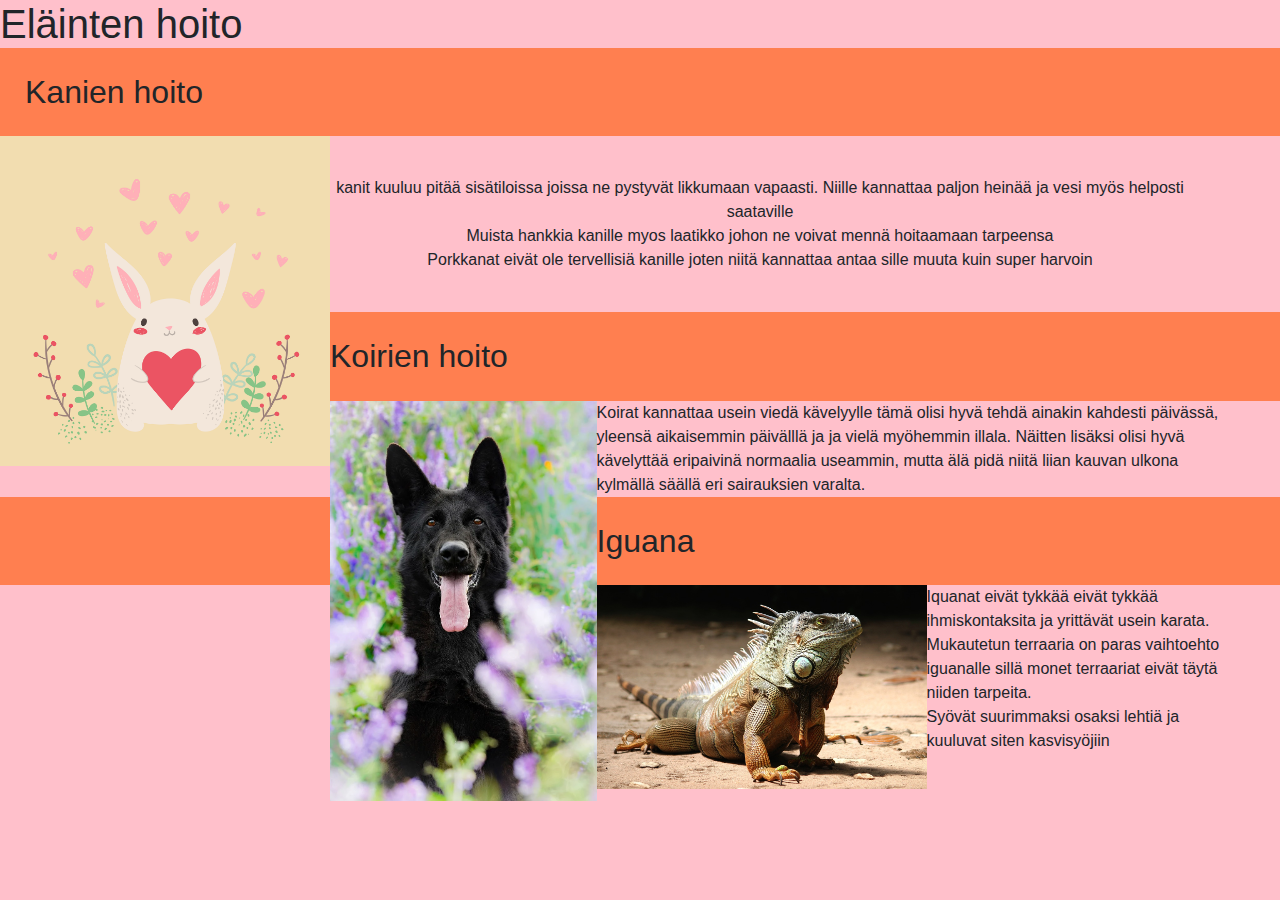
<file: elaimet.html>
<!DOCTYPE html>

<html>
<head>
    <meta charset="utf-8">
    <title>elaimet</title>

    <!-- mobile responsive meta -->
    <meta name="viewport" content="width=device-width, initial-scale=1">
    <meta name="viewport" content="width=device-width, initial-scale=1, maximum-scale=1">

    <!-- ** Plugins Needed for the Project ** -->
    <!-- Bootstrap -->
    <link rel="stylesheet" href="plugins/bootstrap/bootstrap.min.css">
    <link rel="stylesheet" href="plugins/fontawesome/css/all.css">

    <!-- Main Stylesheet -->
    <link href="css/styles2.css" rel="stylesheet">
    
    <style>
        #kanit {
          padding: 40px;
          text-align: center;
        }
        #myDog {
          padding: 40px;
          text-align: center;
        }
        #myIguana {
          padding: 40px;
          text-align: center;
        }
        </style>
    <h1>Eläinten hoito</h1>
    
    <body>
   
    <h2 type="button" onclick="myFunction()">Kanien hoito</h2>
    <img src="images/rabbit.png" alt="">
    <div id="kanit">
    <p >kanit kuuluu pitää sisätiloissa joissa ne pystyvät likkumaan vapaasti. Niille kannattaa paljon heinää ja vesi myös helposti saataville</p>
    <p>Muista hankkia kanille myos laatikko johon ne voivat mennä hoitaamaan tarpeensa</p>
    <p>Porkkanat eivät ole tervellisiä kanille joten niitä kannattaa antaa sille muuta kuin super harvoin</p>
    </div>
    <h2 type="button" onclick="myDog()">Koirien hoito</h2>
    <img  src="images/dog.png" alt="">
    <p id="dog">Koirat kannattaa usein viedä kävelyylle tämä olisi hyvä tehdä ainakin kahdesti päivässä, yleensä aikaisemmin päivälllä ja 
    ja vielä myöhemmin illala. Näitten lisäksi olisi hyvä kävelyttää eripaivinä normaalia useammin, mutta älä pidä niitä liian kauvan
    ulkona kylmällä säällä eri sairauksien varalta. 
    </p>
    <h2 type="button" onclick="myIguana()">Iguana</h2>
    <img  src="images/iguana.jpg" alt="">
    <div id="lisko">
    <p>Iquanat eivät tykkää eivät tykkää ihmiskontaksita ja yrittävät usein karata.</p>
    <p>Mukautetun terraaria on paras vaihtoehto iguanalle sillä monet terraariat eivät täytä niiden tarpeita. </p>
    <p>Syövät suurimmaksi osaksi lehtiä ja kuuluvat siten kasvisyöjiin </p>
    <p></p>
    </div>
    <script>
        function myFunction() {
           var element = document.getElementById("kanit");
           element.classList.toggle("piilota");
        
        }
        function myDog(){
            var element = document.getElementById("dog");
            element.classList.toggle("piilota");
        }
        function myIguana(){
            var element = document.getElementById("lisko");
            element.classList.toggle("piilota");
        }
        </script>
      
    </body>
</file>
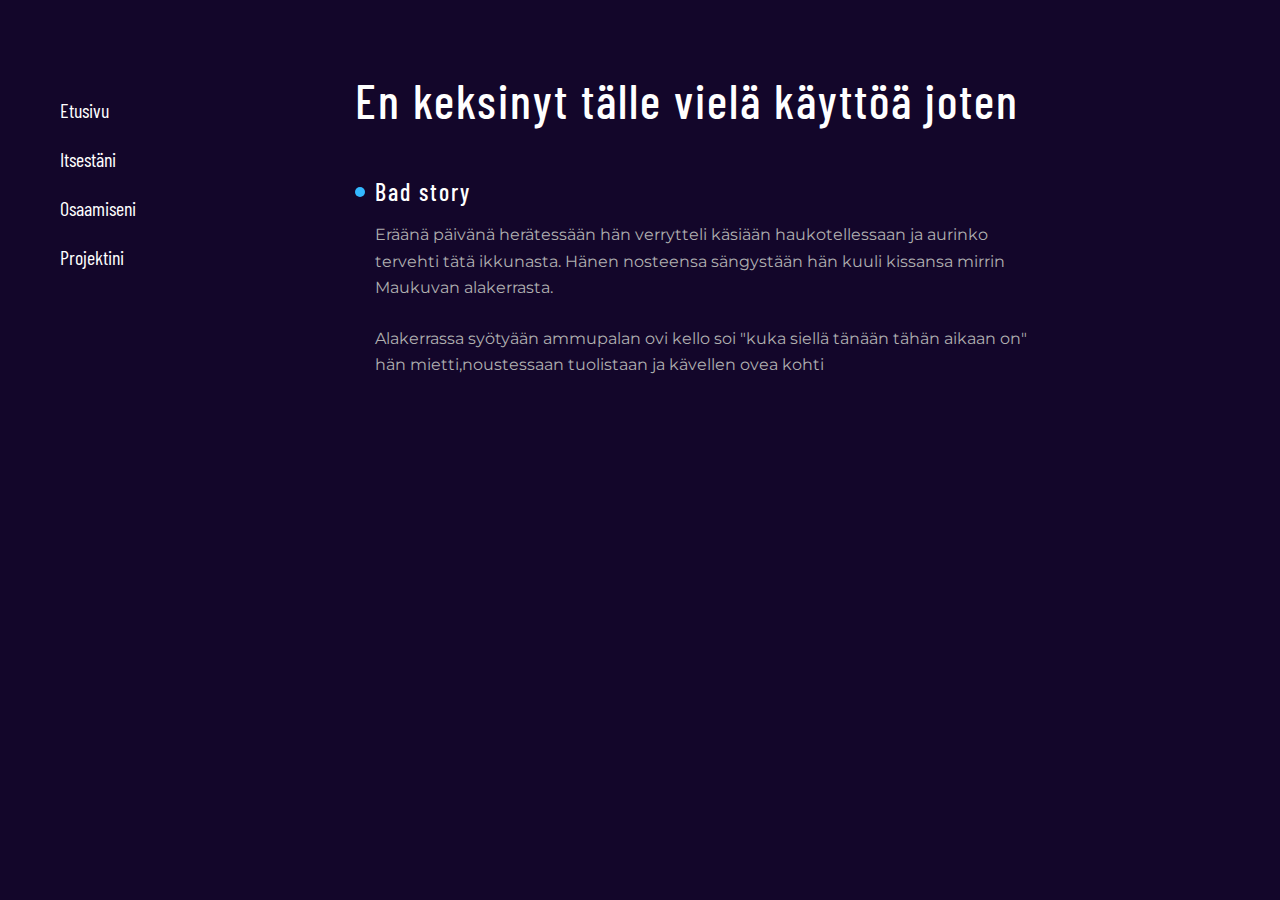
<file: privacy.html>
<!DOCTYPE html>


<html>
<head>
    <meta charset="utf-8">
    <title>Portfolio</title>

    <!-- mobile responsive meta -->
    <meta name="viewport" content="width=device-width, initial-scale=1">
    <meta name="viewport" content="width=device-width, initial-scale=1, maximum-scale=1">

    <!-- ** Plugins Needed for the Project ** -->
    <!-- Bootstrap -->
    <link rel="stylesheet" href="plugins/bootstrap/bootstrap.min.css">
    <link rel="stylesheet" href="plugins/fontawesome/css/all.css">

    <!-- Main Stylesheet -->
    <link href="css/style.css" rel="stylesheet">



</head>
<body>
    <!-- START preloader-wrapper -->
    <div class="preloader-wrapper">
        <div class="preloader-inner">
            <div class="spinner-border text-red"></div>
        </div>
    </div>
    <!-- END preloader-wrapper -->
    
    <!-- START main-wrapper -->
    <section class="d-flex">
  
<!-- start of sidenav -->
<aside><div class="sidenav position-sticky d-flex flex-column justify-content-between">
    <a class="navbar-brand" href="index.html" class="logo">
       
    </a>
    <!-- end of navbar-brand -->

    <div class="navbar navbar-dark my-4 p-0 font-primary">
        <ul class="navbar-nav w-100">
            <li class="nav-item ">
                <a class="nav-link text-white px-0 pt-0" href="index.html">Etusivu</a>
            </li>
            <li class="nav-item ">
                <a class="nav-link text-white px-0" href="about.html">Itsestäni</a>
            </li>
            <li class="nav-item ">
                <a class="nav-link text-white px-0" href="contact.html">Osaamiseni</a>
            </li>
            <a class="nav-link text-white" href="#!" role="button" data-toggle="collapse" data-target="#drop-menu" aria-expanded="false" aria-controls="drop-menu">Projektini</a>
            <li class="nav-item active accordion">
                <div id="drop-menu" class="drop-menu collapse">
                    <a class="d-block " href="index-2.html">Linkit</a>
                    <a class="d-block active" href="privacy.html">Privacy &amp; Policy</a>
                </div>
                
            </li>
            
        </ul>
    </div>
    <!-- end of navbar -->

</div></aside>
<!-- end of sidenav -->
    <div class="main-content">
        <!-- start of mobile-nav -->
<header class="mobile-nav pt-4">
    <div class="container">
        <div class="row align-items-center">
            <div class="col-12 text-right">
                <button class="nav-toggle bg-transparent border text-white">
                    <span class="fas fa-bars"></span>
                </button>
            </div>
        </div>
    </div>
</header>
<div class="nav-toggle-overlay"></div>
<!-- end of mobile-nav -->

            <div class="container py-4 my-5">
                <div class="row">
    
</div>
                <div class="row">
                    <div class="col-md-9">
                        <h1 class="text-white add-letter-space mb-3">En keksinyt tälle vielä käyttöä joten</h1>
                        <p class="mb-5"></p>
                        <ul class="list-unstyled">
                            <li class="bullet-list-item mb-5">
                                <h3 class="text-white mb-3 add-letter-space">Bad story</h3>
                                <p>Eräänä päivänä herätessään hän verrytteli käsiään haukotellessaan ja aurinko tervehti tätä ikkunasta. Hänen nosteensa sängystään hän kuuli kissansa mirrin
				Maukuvan alakerrasta.</p>
                                <p class="mt-4">Alakerrassa syötyään ammupalan ovi kello soi &#34kuka siellä tänään tähän aikaan on&#34 hän mietti,noustessaan tuolistaan ja kävellen ovea kohti
                                </p>
                            </li>
                           
                            
                        </ul>
                    </div>
                </div>
            </div>

            <!-- start of footer -->

    
        </section>
    <!-- END main-wrapper -->

    <!-- All JS Files -->
    <script src="plugins/jQuery/jquery.min.js"></script>
    <script src="plugins/bootstrap/bootstrap.min.js"></script>

    <!-- Main Script -->
    <script src="js/script.js"></script>
</body>
</html>
</file>
<file: css/styles2.css>
.piilota {
    display: none;
    
  }
img{
max-height: 400px;
max-width: 330px;
float:left;
}
p{
    padding-right: 50px;

}
h2{
    padding: 25px;
    background-color: coral;
}   
.k-oikea {
    max-height: 400px;
    max-width: 330px;
    float:right;
    }
body{
    background-color: pink;
}
h1, .h1, h2, .h2, h3, .h3, h4, .h4, h5, .h5, h6, .h6, p {
    margin: 0;
}
</file>
<file: css/style.css>
@charset "UTF-8";
@import url("https://fonts.googleapis.com/css2?family=Barlow+Condensed:wght@500&family=Montserrat:wght@400;500&display=swap");
body {
  color: #B0B0B0;
  background-color: #13062a;
  font-family: "Montserrat", sans-serif;
  font-size: 16px;
  line-height: 1.65;
  overflow-y: hidden;
}

body.loaded {
  overflow-y: scroll;
}

::-moz-selection {
  color: #ffffff;
  background-color: rgba(28, 17, 228, 0.7);
  text-shadow: none;
}

::selection {
  color: #ffffff;
  background-color: rgba(28, 17, 228, 0.7);
  text-shadow: none;
}

:focus {
  outline: 0;
}

.main-content {
  width: calc(100% - 340px);
}
@media (max-width: 991px) {
  .main-content {
    width: calc(100% - 250px);
  }
}
@media (max-width: 767px) {
  .main-content {
    width: 100%;
  }
}

.btn {
  font-size: 15px;
  padding: 10px 25px;
  letter-spacing: 0.1em;
  color: #ffffff;
  font-family: "Barlow Condensed", sans-serif;
  border-radius: 0;
  border: 0;
}
.btn img {
  margin-left: 5px;
  width: 19px;
  position: relative;
}
.btn:hover {
  color: #ffffff;
  background-color: rgba(28, 17, 228, 0.7);
}
.btn:active, .btn:focus {
  border: 0;
  color: #ffffff;
  background-color: rgba(28, 17, 228, 0.7);
  box-shadow: none;
}

.btn-primary {
  background-color: #33B8FF;
}

.search-form {
  margin-bottom: 35px;
}
.search-form input {
  height: 45px;
  border-color: #333139;
}
.search-form input:focus {
  border-color: #444;
}
.search-form .btn {
  border: 1px solid #333139;
}
.search-form .btn:hover {
  background-color: #33B8FF;
  border-color: #33B8FF;
}

.bullet-list-item {
  position: relative;
  padding-left: 20px;
}

.bullet-list-item::after {
  position: absolute;
  content: "";
  height: 10px;
  width: 10px;
  background-color: #33B8FF;
  left: 0;
  top: 9px;
  border-radius: 50px;
}

/*=== UTILITIES CLASSES ===*/
.font-primary {
  font-family: "Barlow Condensed", sans-serif;
}

.font-secondary {
  font-family: "Montserrat", sans-serif;
}

.shadow {
  box-shadow: 0px 0px 20px rgba(34, 34, 34, 0.04) !important;
}

.add-letter-space {
  letter-spacing: 2px;
}

.opacity-0, .opacity-0-onHover,
.opacity-25, .opacity-25-onHover,
.opacity-50, .opacity-50-onHover,
.opacity-75, .opacity-75-onHover,
.opacity-1, .opacity-1-onHover {
  transition: all 0.3s;
}

.opacity-0, .opacity-0-onHover:hover {
  opacity: 0;
}

.opacity-25, .opacity-25-onHover:hover {
  opacity: 0.25;
}

.opacity-50, .opacity-50-onHover:hover {
  opacity: 0.5;
}

.opacity-75, .opacity-75-onHover:hover {
  opacity: 0.75;
}

.opacity-1, .opacity-1-onHover:hover {
  opacity: 1;
}

.z-index-1 {
  z-index: 1;
}

.z-index-100 {
  z-index: 100;
}

.z-index-200 {
  z-index: 200;
}

.z-index-bottom {
  z-index: -5;
}

.z-index-top {
  z-index: 9900;
}

.text-gray {
  color: #B0B0B0;
}

.bg-gray {
  background-color: #B0B0B0;
}

.text-primary, .text-primary-onHover:hover {
  color: #33B8FF !important;
}

.bg-primary {
  background-color: #33B8FF !important;
}

.text-dark {
  color: #2a233c !important;
}

.bg-dark {
  background-color: #2a233c !important;
}

.bg-black {
  background-color: #000000;
}

.text-black {
  color: #000000;
}

.text-black-100 {
  color: #111111;
}

.bg-black-100 {
  background-color: #111111;
}

.bg-black-200 {
  background-color: #222222;
}

.text-black-200 {
  color: #222222;
}

.bg-black-300 {
  background-color: #333333;
}

.text-black-300 {
  color: #333333;
}

.text-black-400 {
  color: #444444;
}

.bg-black-400 {
  background-color: #444444;
}

.bg-black-500 {
  background-color: #555555;
}

.text-black-500 {
  color: #555555;
}

.text-black-600 {
  color: #666666;
}

.bg-black-600 {
  background-color: #666666;
}

.bg-black-700 {
  background-color: #777777;
}

.text-black-700 {
  color: #777777;
}

.text-black-700-darken {
  color: #737373;
}

.bg-black-700-darken {
  background-color: #737373;
}

.text-black-800 {
  color: #888888;
}

.bg-black-800 {
  background-color: #888888;
}

.bg-black-900 {
  background-color: #999999;
}

.text-black-900 {
  color: #999999;
}

h1, .h1, h2, .h2, h3, .h3, h4 {
  font-family: "Barlow Condensed", sans-serif;
}

h1, .h1 {
  font-size: 48px;
}
@media (max-width: 767px) {
  h1, .h1 {
    font-size: 38px;
  }
}

h2, .h2 {
  font-size: 36px;
}
@media (max-width: 767px) {
  h2, .h2 {
    font-size: 28px;
  }
}

h3, .h3 {
  font-size: 24px;
}
@media (max-width: 767px) {
  h3, .h3 {
    font-size: 20px;
  }
}

h4, .h4 {
  font-size: 20px;
}

h5, .h5 {
  font-size: 18px;
}

h6, .h6 {
  font-size: 15px;
}

.h4, h5, .h5, h6, .h6, p {
  font-family: "Montserrat", sans-serif;
}

h1, .h1, h2, .h2, h3, .h3, h4, .h4, h5, .h5, h6, .h6, p {
  margin: 0;
}

a:focus,
button:focus {
  outline: 0;
}

a {
  text-decoration: none;
  display: inline-block;
  transition: all 0.3s;
}

a:hover, a:active, a:focus {
  text-decoration: none;
  outline: 0;
}

a:hover {
  color: initial;
}

ol {
  list-style-position: inside;
}

ul, li {
  padding: 0;
  margin: 0;
}

.table-bordeprimary td, .table-bordeprimary th {
  border-color: #333139 !important;
}

/*------------------------------------------------------------------
 # preloader style
-------------------------------------------------------------------*/
.preloader-wrapper {
  position: fixed;
  top: 0;
  left: 0;
  height: 100vh;
  width: 100vw;
  z-index: 9999999;
  text-align: center;
  overflow: hidden;
  transition: 0.5s;
  /*background-image: url([data-uri]);
  put banana in here*/
}

.preloader-inner {
  position: absolute;
  top: 50%;
  left: 50%;
  width: 100%;
  transition: 0.7s ease;
  transform: translate(-50%, -50%);
}

.preloader-wrapper.loaded {
  height: 0;
}
.preloader-wrapper.loaded img {
  opacity: 0;
}

/*------------------------------------------------------------------
 # sidenav/navbar style
-------------------------------------------------------------------*/
.sidenav {
  top: 0;
  width: 340px;
  min-height: 10vh;
  padding: 60px;
  transition: 0.3s ease;
}
.sidenav.show {
  left: 0;
}
@media (max-width: 991px) {
  .sidenav {
    width: 250px;
    padding: 50px;
  }
}
@media (max-width: 767px) {
  .sidenav {
    position: fixed !important;
    z-index: 9995;
    top: 0;
    left: -250px;
    background-color: #2a233c;
  }
}
.sidenav .navbar-brand img {
  max-width: 150px;
}
@media (max-width: 991px) {
  .sidenav .navbar-brand img {
    max-width: 120px;
  }
}
@media (max-width: 767px) {
  .sidenav .navbar-brand img {
    max-width: 100px;
  }
}
.sidenav .nav-link {
  font-size: 20px;
  position: relative;
  display: inline-block;
}
.sidenav .nav-link::after {
  position: absolute;
  content: "";
  height: 2px;
  width: 0;
  background-color: #ffffff;
  left: 0;
  bottom: 13px;
  transition: 0.3s;
}
.sidenav .nav-link:hover {
  color: rgba(255, 255, 255, 0.5) !important;
}
.sidenav .nav-link:hover::after {
  width: 15px;
}
.sidenav .nav-link[aria-expanded=true],
.sidenav .active .nav-link {
  color: rgba(255, 255, 255, 0.5) !important;
}
.sidenav .nav-link[aria-expanded=true]::after,
.sidenav .active .nav-link::after {
  width: 15px;
}
.sidenav select {
  background: url(../images/chevron-down.svg) no-repeat right 0.5rem center/15px 17px;
  border: 1px solid #ffffff !important;
  height: 30px;
  padding: 0 28px 0 10px;
  width: 80px;
  background-size: 14px;
}
.sidenav select:focus {
  border: 1px solid #ffffff !important;
}
.sidenav select option {
  background-color: #2a233c;
}

.mobile-nav {
  display: none;
  position: relative;
  z-index: 9992;
}
@media (max-width: 767px) {
  .mobile-nav {
    display: block;
  }
}
.mobile-nav img {
  width: 120px;
}
@media (max-width: 767px) {
  .mobile-nav img {
    width: 100px;
  }
}
.mobile-nav .nav-toggle {
  width: 40px;
  height: 40px;
  font-size: 13px;
  padding-top: 3px;
  border-radius: 50px;
}
.mobile-nav .nav-toggle.show .show,
.mobile-nav .nav-toggle .hidden {
  display: none;
}
.mobile-nav .nav-toggle.show .hidden {
  display: block;
}



.drop-menu {
  padding-left: 10px;
  border-left: 1px solid #555;
}
.drop-menu a {
  color: #ffffff;
}
.drop-menu a.active, .drop-menu a:hover {
  color: rgba(255, 255, 255, 0.5) !important;
}

/*------------------------------------------------------------------
 # blog post style
-------------------------------------------------------------------*/
.post-item .card-img-top {
  transition: 0.3s;
  max-height: 450px;
  max-height: 350px;
}
.post-item .card-img-top:hover {
  filter: grayscale(0.5);
  -webkit-filter: grayscale(0.5);
  
}

.post-meta li a {
  color: #ffffff;
  font-weight: 500;
  font-size: 14px;
}
.post-meta li a:hover {
  text-decoration: underline;
}

.breadcrumb-wrap a {
  color: #B0B0B0;
}
.breadcrumb-wrap a:hover {
  color: #ffffff;
  text-decoration: underline;
}

.categores-links a {
  font-size: 13px;
  color: #B0B0B0;
  border-color: #33B8FF !important;
  padding: 4px 7px;
  margin-right: 6px;
  margin-top: 8px;
}
.categores-links a:hover {
  color: #ffffff;
  background-color: #33B8FF;
}

@media (max-width: 991px) {
  .border-lg-0 {
    border: 0 !important;
  }
}

.blockquote {
  padding: 50px 90px;
}
@media (max-width: 575px) {
  .blockquote {
    padding: 30px 50px !important;
  }
}

.blockquote-text {
  font-size: 24px;
  position: relative;
}
.blockquote-text::before, .blockquote-text::after {
  position: absolute;
  color: #33B8FF;
  font-size: 61px;
  line-height: 0;
  font-family: "Barlow Condensed", sans-serif;
}
.blockquote-text::before {
  content: "“";
  top: 30px;
  left: -35px;
}
.blockquote-text::after {
  content: "”";
  bottom: 0;
  right: -35px;
}
@media (max-width: 575px) {
  .blockquote-text {
    font-size: 15px;
  }
}

@media (max-width: 575px) {
  .blockquote-footer {
    font-size: 15px;
  }
}
/*------------------------------------------------------------------
 # widget style
-------------------------------------------------------------------*/
.widget {
  margin-bottom: 50px;
}
.widget .form-control {
  font-size: 15px;
  color: #ffffff;
  height: 48px;
  border: 1px solid #2f2e35 !important;
}
.widget .form-control:focus {
  box-shadow: none !important;
}

.widget-title {
  border-bottom: 2px solid #33B8FF;
  padding-bottom: 10px;
}

.author-thumb-sm {
  height: auto;
  max-width: 230px;
  width: 100%;
}

/*------------------------------------------------------------------
 # contact-form style
-------------------------------------------------------------------*/
.contact-form {
  padding: 60px;
}
.contact-form label {
  font-size: 14px;
  color: #ffffff;
  margin-bottom: 15px;
}
.contact-form .form-control {
  background-color: transparent;
  border: 0;
  color: #aaa;
  border-color: #333139 !important;
  padding-bottom: 20px;
}
.contact-form .form-control:focus {
  border-color: #888888 !important;
}
.contact-form select {
  padding-bottom: 16px;
  color: #aaa;
  padding-right: 15px;
  background-color: transparent;
  border: 0;
  border-bottom: 1px solid #333139;
}
.contact-form select option {
  background-color: #2a233c
  
;
  color: #ffffff;
}
.contact-form textarea {
  resize: none;
  height: 100px;
}

/*------------------------------------------------------------------
 # footer style
-------------------------------------------------------------------*/
footer {
  padding-top: 100px;
  padding-bottom: 30px;
}
footer ul li a {
  color: rgba(255, 255, 255, 0.6);
  font-size: 14px;
  margin-bottom: 15px;
}
footer ul li a:hover {
  color: rgba(255, 255, 255, 0.6);
  text-decoration: underline;
}
footer ul li:last-child a {
  margin-bottom: 0;
}
/*# sourceMappingURL=style.css.map */
</file>
